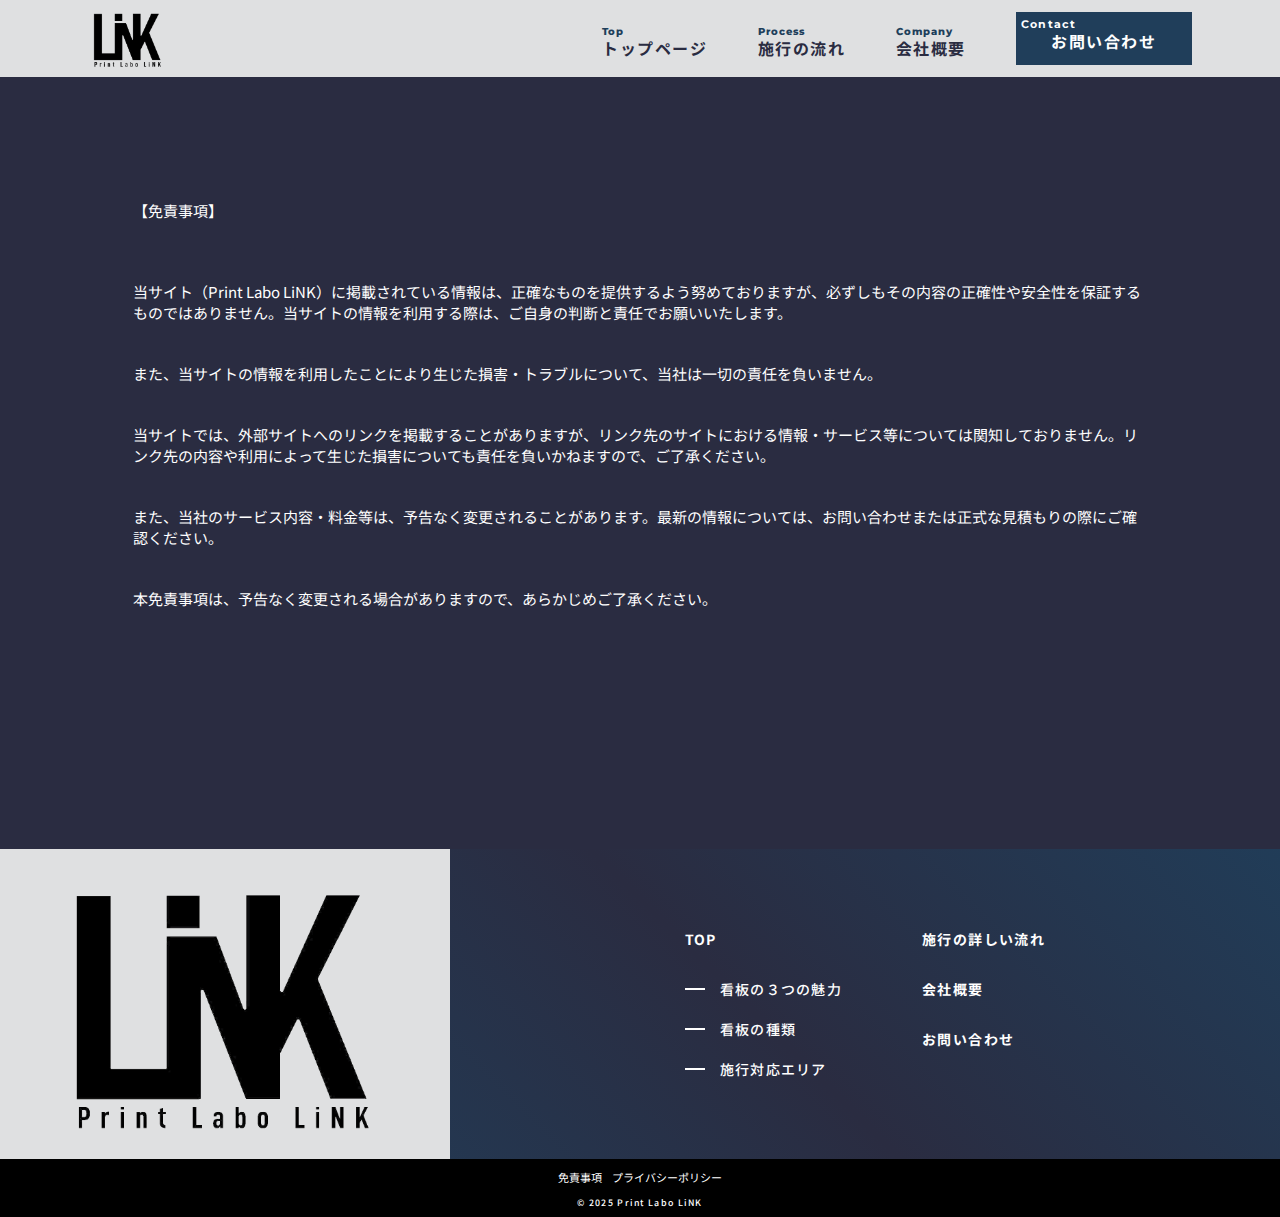
<file: disclaimer.html>
<!DOCTYPE html>
<html lang="ja">
<head>
    <meta charset="UTF-8">
    <meta name="viewport" content="width=device-width, initial-scale=1.0">
    <meta name="description" content="長野県松本市を拠点とする看板屋です。看板のデザインから施行までを最適な形でサポートし、お客様のお悩みやご要望に寄り添いながら、耐久性/デザイン性/視認性に優れた看板をご提案致します。">
    
    <!-- favicon apple-touch-icon -->
    <link rel="shortcut icon" href="images/rogo.png">
    <link rel="apple-touch-icon" sizes="180x180" href="images/rogo.png">
    <link rel="icon" type="image/png" href="images/rogo.png">

    <title>PrintLaboLiNK 看板屋</title>
    <!-- font -->
    <link rel="preconnect" href="https://fonts.googleapis.com">
    <link rel="preconnect" href="https://fonts.gstatic.com" crossorigin>
    <link href="https://fonts.googleapis.com/css2?family=Montserrat:ital,wght@0,100..900;1,100..900&display=swap" rel="stylesheet">
    <link rel="preconnect" href="https://fonts.googleapis.com">
    <link rel="preconnect" href="https://fonts.gstatic.com" crossorigin>
    <link href="https://fonts.googleapis.com/css2?family=Noto+Sans+JP:wght@100..900&display=swap" rel="stylesheet">

    <link rel="stylesheet" href="css/reset.css">
    <link rel="stylesheet" href="css/common.css">
    <link rel="stylesheet" href="css/privacy.css">
</head>
<body>
    <div id="container" class="container">
        <header class="header">
            <h1 class="header__topic"><a href="index.html"><img src="images/rogo.png" alt="ロゴ"></a></h1>
            <nav class="nav">
                <div class="nav__header">
                    <p class="nav__topic"><img src="images/rogo.png" alt="ロゴ"></p>
                    <img class="nav__btn" src="images/close2.png" alt="">
                </div>
                <ul class="nav__list">
                    <li class="nav__item"><a href="index.html" class="nav__item--top"><span>Top</span><br>トップページ</a></li>
                    <!-- <li class="nav__item"><a href="index.html#section--types"><span>Types</span><br>看板の種類</a></li>
                    <li class="nav__item sp"><a href="index.html#works__area"><span>Coverage Area</span><br>施行対応エリア</a></li>
                    <li class="nav__item pc"><a href="index.html#works__pcarea"><span>Coverage Area</span><br>施行対応エリア</a></li> -->
                    <li class="nav__item"><a href="process.html"><span>Process</span><br>施行の流れ</a></li>
                    <li class="nav__item"><a href="company.html"><span>Company</span><br>会社概要</a></li>
                    <li class="nav__buy">
                        <a href="contact.html" class="open__btn btn">
                            <div class="open__left">
                                <p class="open__title">Contact</p>
                                <p>お問い合わせをする</p>
                            </div>
                            <div class="btn__right">
                                <img src="images/btn.png" alt="">
                            </div>
                        </a>
                    </li>
                    <li class="nav__buy--pc">
                        <a href="contact.html" class="pctop__btn">
                            <p>お問い合わせ</p>
                        </a>
                    </li>
                </ul>
                <!-- <a class="nav__buy" href="#">購入する</a> -->
            </nav>
            <!--  header btn  -->
            <img class="header__btn" src="images/open.png" alt="">
        </header>



        <main class="main">
            <div class="topic">

                <h1>【免責事項】</h1>

                <p>当サイト（Print Labo LiNK）に掲載されている情報は、正確なものを提供するよう努めておりますが、必ずしもその内容の正確性や安全性を保証するものではありません。当サイトの情報を利用する際は、ご自身の判断と責任でお願いいたします。</p>

                <p>また、当サイトの情報を利用したことにより生じた損害・トラブルについて、当社は一切の責任を負いません。</p>

                <p>当サイトでは、外部サイトへのリンクを掲載することがありますが、リンク先のサイトにおける情報・サービス等については関知しておりません。リンク先の内容や利用によって生じた損害についても責任を負いかねますので、ご了承ください。</p>

                <p>また、当社のサービス内容・料金等は、予告なく変更されることがあります。最新の情報については、お問い合わせまたは正式な見積もりの際にご確認ください。</p>

                <p>本免責事項は、予告なく変更される場合がありますので、あらかじめご了承ください。</p>


            </div>
            <div class="line"></div>
        </main>


            
        <!-- footer -->
        <footer class="footer">

            <div class="footer__flex">
                <div class="footer__rogo">
                    <img src="images/rogo.png" alt="">
                </div>
                <div class="footer__contents">
                    <div class="footer__top">
                        <a href="index.html" class="footer__title">TOP</a>
                        <ul>
                            <li>
                                <a href="index.html#section--attractions" class="footer__txt">
                                    <div class="footer__line"></div>
                                    <span>看板の３つの魅力</span>
                                </a>
                            </li>
                            <li>
                                <a href="index.html#section--types" class="footer__txt">
                                    <div class="footer__line"></div>
                                    <span>看板の種類</span>
                                </a>
                            </li>
                            <li class="sp">
                                <a href="index.html#works__area" class="footer__txt">
                                    <div class="footer__line"></div>
                                    <span>施行対応エリア</span>
                                </a>
                            </li>
                            <li class="pc">
                                <a href="index.html#works__pcarea" class="footer__txt">
                                    <div class="footer__line"></div>
                                    <span>施行対応エリア</span>
                                </a>
                            </li>
                        </ul>
                    </div>
                    <div class="footer__three">
                        <a href="process.html" class="footer__title">施行の詳しい流れ</a>
                        <a href="company.html" class="footer__title">会社概要</a>
                        <a href="contact.html" class="footer__title">お問い合わせ</a>
                    </div>
                </div>
            </div>
            

            <div class="footer__polisy">
                <a href="#" class="footer__link">免責事項</a>
                <a href="privacy.html" class="footer__link">プライバシーポリシー</a>
            </div>
            <div class="copy">
                <p><small>&copy; 2025 Print Labo LiNK</small></p>
            </div>
        </footer>
    </div>
    <script src="https://code.jquery.com/jquery-3.7.0.min.js" integrity="sha256-2Pmvv0kuTBOenSvLm6bvfBSSHrUJ+3A7x6P5Ebd07/g=" crossorigin="anonymous"></script>
    <script src="js/main.js"></script>
</body>
</html>
</file>
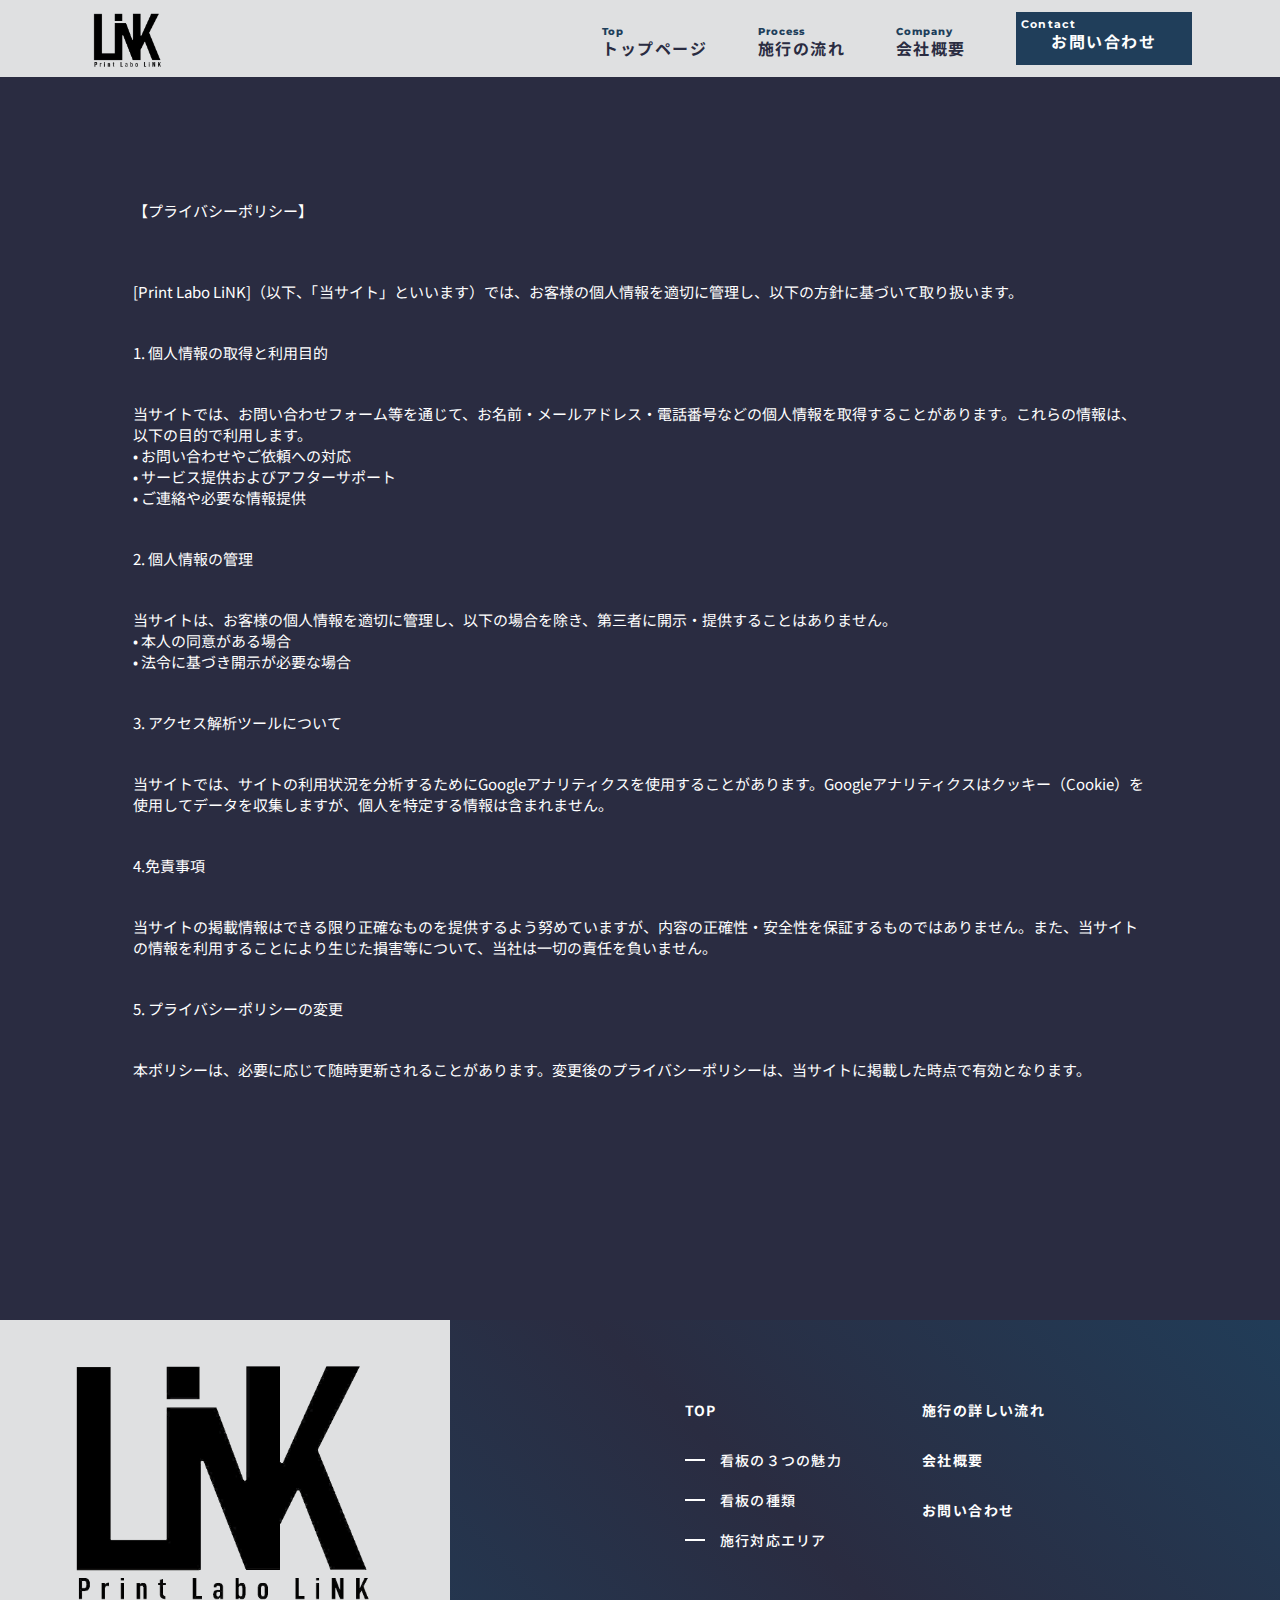
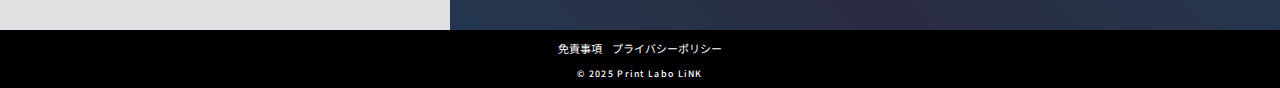
<file: privacy.html>
<!DOCTYPE html>
<html lang="ja">
<head>
    <meta charset="UTF-8">
    <meta name="viewport" content="width=device-width, initial-scale=1.0">
    <meta name="description" content="長野県松本市を拠点とする看板屋です。看板のデザインから施行までを最適な形でサポートし、お客様のお悩みやご要望に寄り添いながら、耐久性/デザイン性/視認性に優れた看板をご提案致します。">
    <meta name="robots" content="noindex,nofollow">
    
    <!-- favicon apple-touch-icon -->
    <link rel="shortcut icon" href="images/rogo.png">
    <link rel="apple-touch-icon" sizes="180x180" href="images/rogo.png">
    <link rel="icon" type="image/png" href="images/rogo.png">

    <title>PrintLaboLiNK 看板屋</title>
    <!-- font -->
    <link rel="preconnect" href="https://fonts.googleapis.com">
    <link rel="preconnect" href="https://fonts.gstatic.com" crossorigin>
    <link href="https://fonts.googleapis.com/css2?family=Montserrat:ital,wght@0,100..900;1,100..900&display=swap" rel="stylesheet">
    <link rel="preconnect" href="https://fonts.googleapis.com">
    <link rel="preconnect" href="https://fonts.gstatic.com" crossorigin>
    <link href="https://fonts.googleapis.com/css2?family=Noto+Sans+JP:wght@100..900&display=swap" rel="stylesheet">

    <link rel="stylesheet" href="css/reset.css">
    <link rel="stylesheet" href="css/common.css">
    <link rel="stylesheet" href="css/privacy.css">
</head>
<body>
    <div id="container" class="container">
        <header class="header">
            <h1 class="header__topic"><a href="index.html"><img src="images/rogo.png" alt="ロゴ"></a></h1>
            <nav class="nav">
                <div class="nav__header">
                    <p class="nav__topic"><img src="images/rogo.png" alt="ロゴ"></p>
                    <img class="nav__btn" src="images/close2.png" alt="">
                </div>
                <ul class="nav__list">
                    <li class="nav__item"><a href="index.html" class="nav__item--top"><span>Top</span><br>トップページ</a></li>
                    <!-- <li class="nav__item"><a href="index.html#section--types"><span>Types</span><br>看板の種類</a></li>
                    <li class="nav__item sp"><a href="index.html#works__area"><span>Coverage Area</span><br>施行対応エリア</a></li>
                    <li class="nav__item pc"><a href="index.html#works__pcarea"><span>Coverage Area</span><br>施行対応エリア</a></li> -->
                    <li class="nav__item"><a href="process.html"><span>Process</span><br>施行の流れ</a></li>
                    <li class="nav__item"><a href="company.html"><span>Company</span><br>会社概要</a></li>
                    <li class="nav__buy">
                        <a href="contact.html" class="open__btn btn">
                            <div class="open__left">
                                <p class="open__title">Contact</p>
                                <p>お問い合わせをする</p>
                            </div>
                            <div class="btn__right">
                                <img src="images/btn.png" alt="">
                            </div>
                        </a>
                    </li>
                    <li class="nav__buy--pc">
                        <a href="contact.html" class="pctop__btn">
                            <p>お問い合わせ</p>
                        </a>
                    </li>
                </ul>
                <!-- <a class="nav__buy" href="#">購入する</a> -->
            </nav>
            <!--  header btn  -->
            <img class="header__btn" src="images/open.png" alt="">
        </header>



        <main class="main">
            <div class="topic">
                <h1>【プライバシーポリシー】</h1>
                    
                    <p>[Print Labo LiNK]（以下、「当サイト」といいます）では、お客様の個人情報を適切に管理し、以下の方針に基づいて取り扱います。</p>
                    
                    <p>1. 個人情報の取得と利用目的</p>
                    
                    <p>当サイトでは、お問い合わせフォーム等を通じて、お名前・メールアドレス・電話番号などの個人情報を取得することがあります。これらの情報は、以下の目的で利用します。<br>
                        •	お問い合わせやご依頼への対応<br>
                        •	サービス提供およびアフターサポート<br>
                        •	ご連絡や必要な情報提供</p>
                    
                    <p>2. 個人情報の管理</p>
                    
                    <p>当サイトは、お客様の個人情報を適切に管理し、以下の場合を除き、第三者に開示・提供することはありません。<br>
                        •	本人の同意がある場合<br>
                        •	法令に基づき開示が必要な場合</p>
                    
                    <p>3. アクセス解析ツールについて</p>
                    
                    <p>当サイトでは、サイトの利用状況を分析するためにGoogleアナリティクスを使用することがあります。Googleアナリティクスはクッキー（Cookie）を使用してデータを収集しますが、個人を特定する情報は含まれません。</p>
                    
                    <p>4.免責事項</p>
                    
                    <p>当サイトの掲載情報はできる限り正確なものを提供するよう努めていますが、内容の正確性・安全性を保証するものではありません。また、当サイトの情報を利用することにより生じた損害等について、当社は一切の責任を負いません。</p>
                    
                    <p>5. プライバシーポリシーの変更</p>
                    
                    <p>本ポリシーは、必要に応じて随時更新されることがあります。変更後のプライバシーポリシーは、当サイトに掲載した時点で有効となります。</p>

            </div>
            <div class="line"></div>
        </main>


            
        <!-- footer -->
        <footer class="footer">

            <div class="footer__flex">
                <div class="footer__rogo">
                    <img src="images/rogo.png" alt="">
                </div>
                <div class="footer__contents">
                    <div class="footer__top">
                        <a href="index.html" class="footer__title">TOP</a>
                        <ul>
                            <li>
                                <a href="index.html#section--attractions" class="footer__txt">
                                    <div class="footer__line"></div>
                                    <span>看板の３つの魅力</span>
                                </a>
                            </li>
                            <li>
                                <a href="index.html#section--types" class="footer__txt">
                                    <div class="footer__line"></div>
                                    <span>看板の種類</span>
                                </a>
                            </li>
                            <li class="sp">
                                <a href="index.html#works__area" class="footer__txt">
                                    <div class="footer__line"></div>
                                    <span>施行対応エリア</span>
                                </a>
                            </li>
                            <li class="pc">
                                <a href="index.html#works__pcarea" class="footer__txt">
                                    <div class="footer__line"></div>
                                    <span>施行対応エリア</span>
                                </a>
                            </li>
                        </ul>
                    </div>
                    <div class="footer__three">
                        <a href="process.html" class="footer__title">施行の詳しい流れ</a>
                        <a href="company.html" class="footer__title">会社概要</a>
                        <a href="contact.html" class="footer__title">お問い合わせ</a>
                    </div>
                </div>
            </div>
            

            <div class="footer__polisy">
                <a href="disclaimer.html" class="footer__link">免責事項</a>
                <a href="#" class="footer__link">プライバシーポリシー</a>
            </div>
            <div class="copy">
                <p><small>&copy; 2025 Print Labo LiNK</small></p>
            </div>
        </footer>
    </div>
    <script src="https://code.jquery.com/jquery-3.7.0.min.js" integrity="sha256-2Pmvv0kuTBOenSvLm6bvfBSSHrUJ+3A7x6P5Ebd07/g=" crossorigin="anonymous"></script>
    <script src="js/main.js"></script>
</body>
</html>
</file>
<file: css/common.css>
@charset "UTF-8";

html {
  font-size: 62.5%;
}

body {
  font-family: "Noto Sans JP", serif;
  font-style: normal;
  color: black;
  background-color: rgb(223, 224, 225);
  font-size: 1.4rem;
  line-height: normal;
}

img {
  width: 100%;
  height: auto;
}

.pc__br {
  display: none;
}

.pc__img {
  display: none;
}



/* header */

.header {
  padding: 5px 5.3%;
  position: fixed;
  background-color: rgb(223, 224, 225);
  width: 100%;
  top: 0;
  left: 0;
  z-index: 0;
  
  }
  
.header__topic,
.nav__topic {
  width: 63px;
  height: auto;
}
  
.nav {
  background: rgba(0, 0, 0, 0.95);
  width: 100%;
  height: 100vh;
  position: fixed;
  top: 0;
  left: 0;
  z-index: 100;
  transform: translateX(-100%);
  transition: transform 0.4s;

}
  
.nav__header {
  display: flex;
  justify-content: space-between;
  align-items: center;
  background-color: rgb(223, 224, 225);
  padding: 5px 5.3%;
}
  
.nav__list {
  margin-top: 40px;
  padding-left: 8%;
  padding-right: 8%;
  background-color: #000;
}
  
/* .nav__list li:hover{
  color: #DC5931;
} */


.open__btn {
  border-top: 4px solid #FFF;
  border-bottom: 4px solid #FFF;
  display: flex;
  justify-content: space-between;
  color: #FFF;
  font-size: 1.5rem;
  font-weight: 700;
  line-height: normal;
  align-items: center;
  padding-bottom: 30px;
  margin-top: 50px;
}

.open__title {
  color: rgba(255, 255, 255, 0.60);
  font-family: Montserrat;
  font-size: 5rem;
  font-weight: 700;
}

.open__right {
  padding-top: 30px;
  width: 20px;
  height: auto;
}

.btn__right {
  padding-top: 30px;
  width: 20px;
  height: auto;
}

  
.nav__item {
  margin-top: 30px;
  color: #FFF;
  font-size: 1.6rem;
  font-weight: 700;
  letter-spacing: 1.6px;
  
}

.nav__item:hover {
  opacity: 0.4;
}

.nav__list span {
  font-family: Montserrat;
  font-size: 1rem;
  font-weight: 800;
  letter-spacing: 1px;
}

  
.nav.active {
  transform: translateX(0);
}
  
/* .nav__buy {
  display: block;
  border-radius: 20px;
  border: 2px solid #FFF;
  background: linear-gradient(270deg, #DB5830 17%, #B4AA40 100%);
  box-shadow: 0px 4px 5px 0px rgba(0, 0, 0, 0.35);
  color: #FFF;
  text-align: center;
  font-size: 1.6rem;
  font-weight: 700;
  letter-spacing: 3.2px;
  padding-top: 28px;
  padding-bottom: 28px;
  transition: 0.4s;
  position: relative;
  margin-top: 50px;
}
  
.nav__buy::after {
  display: block;
  content: '';
  width: 16px;
  height: 16px;
  background-image: url(../images/right1.png);
  background-size: contain;
  background-repeat: no-repeat;
  background-position: center;
  position: absolute;
  top: 50%;
  right: 60px;
  transform: translateY(-50%);
}
  
.nav__buy:hover {
  opacity: 0.5;
}
*/
.header__btn {
  display: block;
  width: 20px;
  height: 16px;
  cursor: pointer;
  position: absolute;
  top: 23px;
  right: 5.3%;
}

.nav__btn {
  display: block;
  width: 18px;
  height: 18px;
  cursor: pointer;
  position: absolute;
  right: 5.3%;
}

.nav__buy--pc {
  display: none;
}

.pc {
  display: none;
}


/* header pc */

@media screen and (min-width: 768px) {
  .header {
    margin: 0 auto;
    padding-left: 6.9%;
    padding-right: 6.9%;
    display: flex;
    align-items: center;
    justify-content: space-between;
}

  .header__topic {
      width: 65px;
      height: auto;
  }

  .nav {
      background-color: #FFF;
      width: auto;
      height: auto;
      padding: 0;
      position: static;
      transform: translate(0);
  }

  .nav__list {
      display: flex;
      align-items: center;
      justify-content: flex-end;
      margin-top: 0;
      width: 100%;
      gap: 20px;
      padding-left: 0;
      padding-right: 0;
      background-color: rgb(223, 224, 225);
      
      
  }


  .nav__item {
      color: #2A2C41;
      font-size: 1.3rem;
      font-weight: 600;
      letter-spacing: 1.3px;
      white-space: nowrap;
      margin-top: 0;
      line-height: 1.2;

  }

  .nav__item:hover {
    color: #006080;
    opacity: 1;
  }

  .nav__item span {
    color: #203E5A;
    font-family: Montserrat;
    font-size: 0.9rem;
    font-weight: 700;
    letter-spacing: 1px;
    
  }

  .nav__header {
      display: none;
  }


  .header__btn {
      display: none;
  }


  .nav__buy {
    display: none;
  }

  .nav__item--top{
    display: none;
  }

  .nav__buy--pc {
    display: block;
    background: #203E5A;

    position: relative;
  }

  .nav__buy--pc::before {
    content: 'Contact';
    position: absolute;
    top:5px;
    left: 5px;
    color: #FFF;
    font-family: Montserrat;
    font-size: 1rem;
    font-weight: 600;
    line-height: normal;
    letter-spacing: 1.2px;
  }

  .nav__buy--pc:hover {
    background-color: #006080;
  }

    


  .nav__buy--pc p{
    color: #FFF;
    font-size: 1.3rem;
    font-weight: 700;
    letter-spacing: 1.6px;
    padding: 15px 10px 10px;
  }

  .pc {
    display: block;
  }

  .sp {
    display: none;
  }

  }


@media screen and (min-width: 1024px) {

  .nav__list {
    gap:50px;
  }

  .header__topic {
    width: 80px;
  }


  .nav__item {
    font-size: 1.6rem;
    font-weight: 700;
    letter-spacing: 1.6px;
  }

  .nav__item span {
    font-size: 1rem;
    font-weight: 800;
    letter-spacing: 1px;

  }

  /* .nav__buy--pc {
    
  } */


  .nav__buy--pc::before {
    font-size: 1.1rem;
    font-weight: 700;
  }

  .nav__buy--pc p {
    font-size: 1.6rem;
    padding: 17px 35px 12px;
  }
}

  


/* footer */

.footer {
  position: relative;
  z-index: 99;
  background-color: rgb(223, 224, 225);
  
}



.footer__flex {
  display: flex;
  align-items: center;
  color: #FFF;
}

.footer__rogo {
  /* background-color: #FFF; */
  background-color: rgb(223, 224, 225);
  /* flex-grow: 4; */
  text-align: center;
}

.footer__rogo img {
  width: 90px;
  height: auto;
  margin-left: 30px;
  margin-right: 30px;
  

}

.footer__contents {
  /* background: #203E5A; */
  padding-bottom: 35px;
  /* padding-left: 20px; */
  /* flex-grow: 6; */
  padding-left: 20px;
  width: 100%;
  background:linear-gradient(45deg, #203E5A,#2A2C41,#203E5A,#2A2C41);/*グラデーションを定義*/
  background-size: 200% 200%;
  animation: footer__contents 10s ease infinite;

  

}


@keyframes footer__contents{
  0% {
    background-position: 0% 50%;
  }
  50% {
    background-position: 100% 50%;
  }
  100% {
    background-position: 0% 50%;
  }


}

.footer__title {
  font-size: 1.4rem;
  font-weight: 700;
  letter-spacing: 1.4px;
  display: block;
  margin-top: 30px;
}

.footer__title:hover {
  opacity: 0.5;
}

.footer__txt {
  display: flex;
  align-items: center;
  gap: 15px;
  margin-top: 20px;
}

.footer__txt:hover {
  opacity: 0.4;
}

.footer__txt span {
  font-size: 1.3rem;
  font-weight: 500;
  letter-spacing: 1.3px;
}



.footer__line {
  width: 20px;
  height: 2px;
  background-color: #FFF;
}


@media screen and (min-width: 500px) {
  .footer__contents {
    padding-left: 90px;
  }

}

@media screen and (min-width: 768px) {


  
  .footer__rogo {
    background-color: rgb(223, 224, 225);
    /* flex-grow: 3; */
    text-align: center;
    
  }
  
  .footer__rogo img {
    width: 250px;
    height: auto;

  
  }
  
  .footer__contents {
    /* background: #203E5A; */
    padding-bottom: 50px;
    padding-top: 50px;
    padding-left: 0px;
    /* flex-grow: 7; */
  
  }
  
  .footer__title {
    font-size: 1.4rem;
    font-weight: 700;
    letter-spacing: 1.4px;
    display: block;
    margin-top: 0px;
    margin-bottom: 30px;
  }
  
  .footer__txt {
    display: flex;
    align-items: center;
    gap: 15px;
    margin-top: 20px;
  }
  
  .footer__txt span {
    font-size: 1.4rem;
    font-weight: 500;
    letter-spacing: 1.3px;
  }
  
  
  
  .footer__line {
    width: 20px;
    height: 2px;
    background-color: #FFF;
  }

  .footer__contents {
    display: flex;
    gap: 30px;
    align-items: flex-start;
    justify-content: center;
    
  }



}

@media screen and (min-width: 1024px) {

  .footer__contents {
    gap: 80px;
    padding-bottom: 80px;
    padding-top: 80px;
  }

    
  .footer__rogo img {
    width: 350px;
    margin-left: 50px;
    margin-right: 50px;
  }

}

@media screen and (min-width: 1440px) {

  .footer__contents {
    gap: 130px;
    padding-bottom: 80px;
    padding-top: 120px;

  }

  .footer__rogo img {
    width: 350px;
    margin-left: 150px;
    margin-right: 150px;
  }

  .footer__title {
    margin-bottom: 45px;
  }

  .footer__title {
    font-size: 1.6rem;
  }

}





/* プライバシー */


.footer__polisy {
  background-color: #000;
  text-align: center;
  color: #FFF;
  font-size: 1.1rem;
  padding-top: 10px;
  display: flex;
  gap: 10px;
  justify-content: center;
}

.copy {
  color: #FFF;
  background-color: #000;
  font-size: 1.1rem;
  font-weight: 500;
  letter-spacing: 1.3px;
  text-align: center;
  padding-top: 8px;
  padding-bottom: 8px;
  
}
</file>
<file: css/privacy.css>
@charset "UTF-8";


.topic {
    padding: 100px 5.3%;
    font-size: 1.3rem;
    background-color: #2A2C41;
    color: #FFF;
    font-weight: 400;
}

.topic p {
    padding-bottom: 20px;
}

.topic h1 {
    padding-bottom: 30px;
}

.nav__item--top {
    display: block;

}

@media screen and (min-width: 768px) {
    
    .topic {
        padding: 200px 10.4%;
        font-size: 1.5rem;
    }

    .topic p {
        padding-bottom: 40px;
    }

    .topic h1 {
        padding-bottom: 60px;
    }



}
</file>
